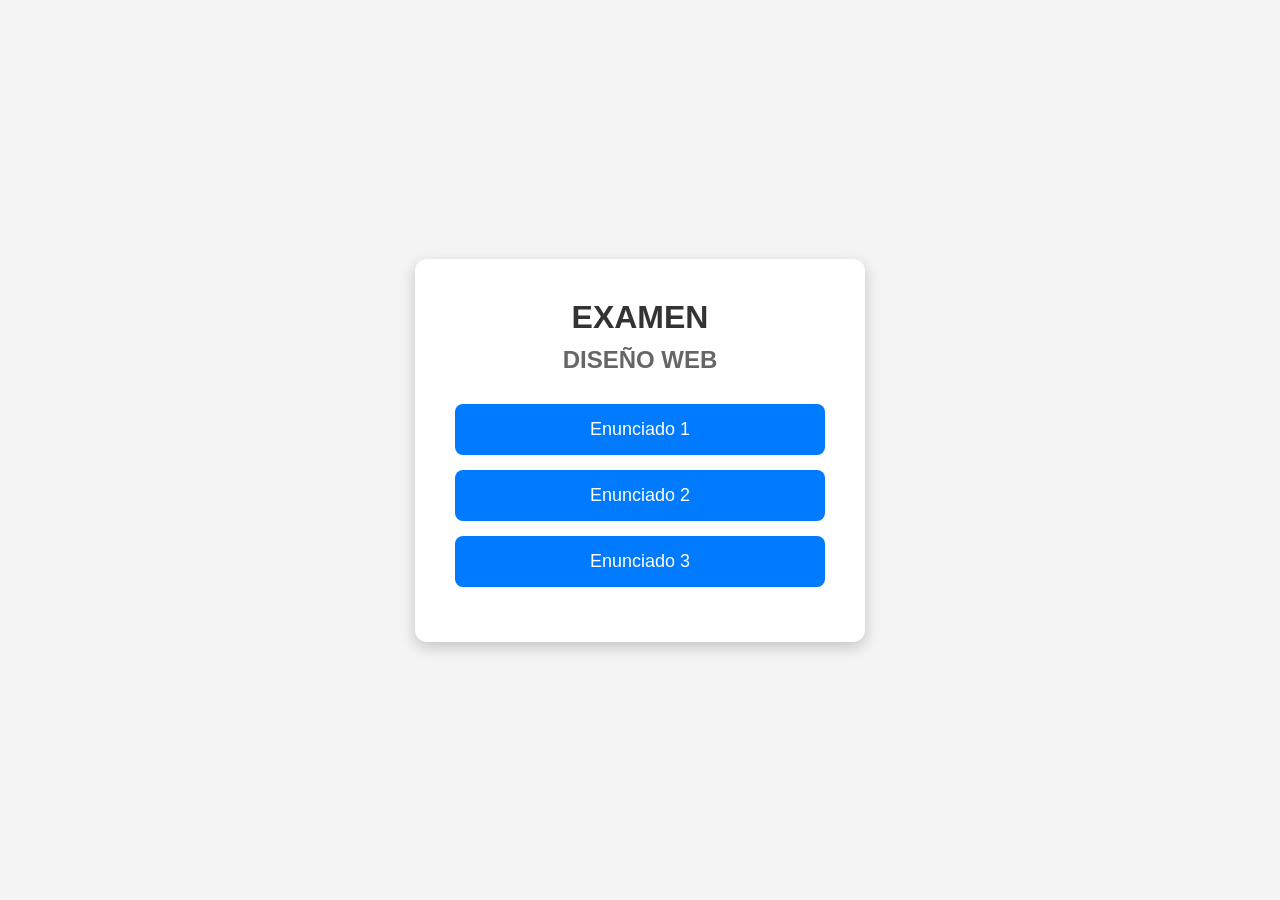
<file: index.html>
<!DOCTYPE html>
<html lang="es">
<head>
<meta charset="UTF-8">
<meta name="viewport" content="width=device-width, initial-scale=1.0">
<title>Examen Práctico</title>

<style>

*{
    margin:0;
    padding:0;
    box-sizing:border-box;
}

body{
    font-family:Arial, Helvetica, sans-serif;
    background:#f4f4f4;
    display:flex;
    justify-content:center;
    align-items:center;
    height:100vh;
}

.contenedor{
    width:450px;
    background:#fff;
    padding:40px;
    border-radius:12px;
    box-shadow:0 5px 15px rgba(0,0,0,.2);
    text-align:center;
}

h1{
    margin-bottom:10px;
    color:#333;
}

h2{
    margin-bottom:30px;
    color:#666;
}

.boton{
    display:block;
    text-decoration:none;
    background:#007BFF;
    color:#fff;
    padding:15px;
    margin:15px 0;
    border-radius:8px;
    font-size:18px;
    transition:.3s;
}

.boton:hover{
    background:#0056b3;
}

</style>

</head>
<body>

<div class="contenedor">

<h1>EXAMEN </h1>
<h2>DISEÑO WEB</h2>

<a href="enunciado1.html" class="boton">Enunciado 1</a>

<a href="enunciado2.html" class="boton">Enunciado 2</a>

<a href="enunciado3.html" class="boton">Enunciado 3</a>

</div>

</body>
</html>
</file>
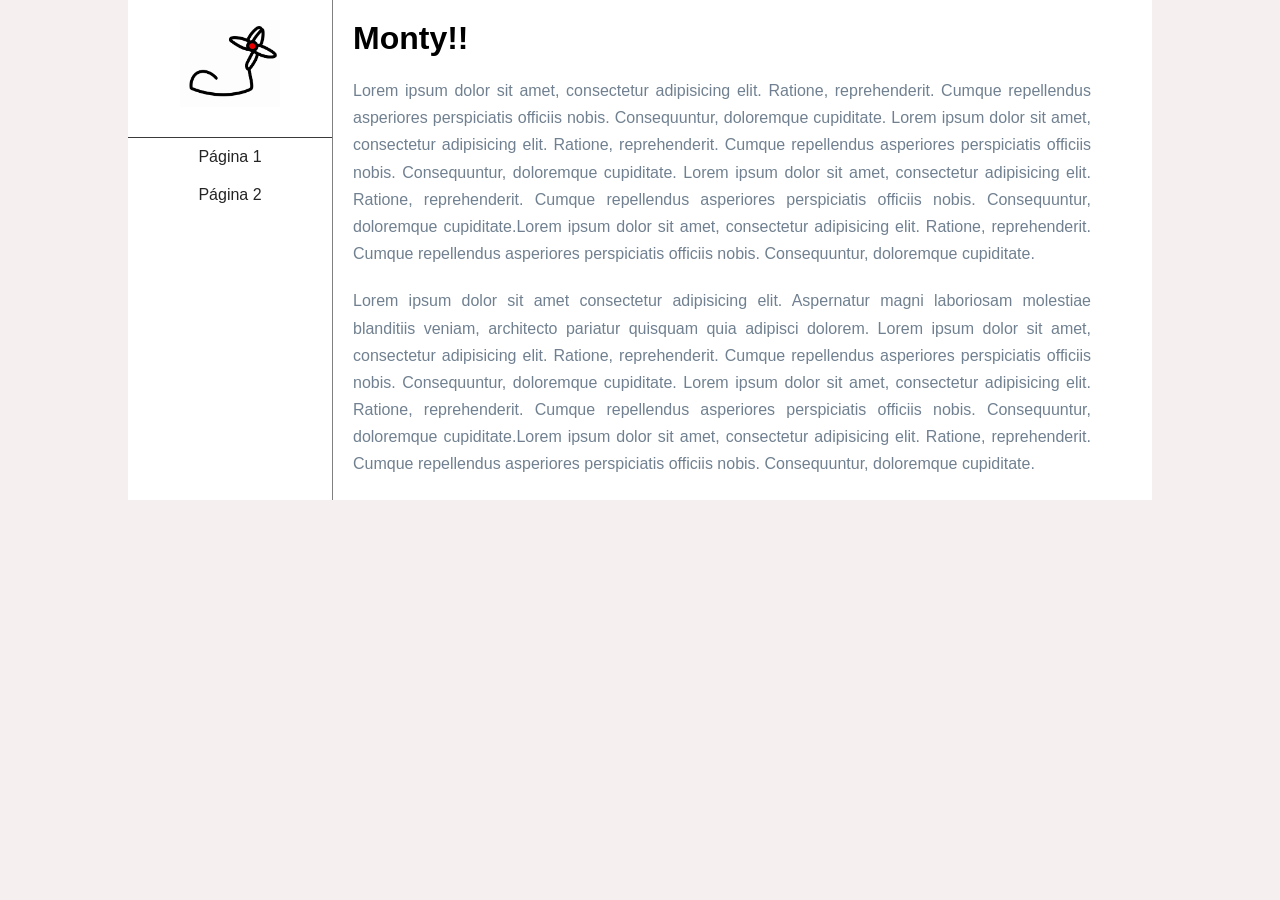
<file: enunciado1.html>
<!DOCTYPE html>
<html lang="es">
<head>
    <meta charset="UTF-8">
    <meta name="viewport" content="width=device-width, initial-scale=1.0">
    <title>Monty</title>

    <link rel="stylesheet" href="enunciado1.css">
</head>
<body>
    <div class="wrapper">
          <div class="columnaIzq">

            <img src="img/Monty.png" alt="Logo">

            <ul>
                <li><a href="#">Página 1</a></li>
                <li><a href="#">Página 2</a></li>
            </ul>

        </div>
        <div class="columnaDch">

            <h1>Monty!!</h1>

            <p>
                Lorem ipsum dolor sit amet, consectetur adipisicing elit.
                Ratione, reprehenderit. Cumque repellendus asperiores
                perspiciatis officiis nobis. Consequuntur, doloremque
                cupiditate.
                Lorem ipsum dolor sit amet, consectetur adipisicing elit.
                Ratione, reprehenderit. Cumque repellendus asperiores
                perspiciatis officiis nobis. Consequuntur, doloremque
                cupiditate.
                Lorem ipsum dolor sit amet, consectetur adipisicing elit.
                Ratione, reprehenderit. Cumque repellendus asperiores
                perspiciatis officiis nobis. Consequuntur, doloremque
                cupiditate.Lorem ipsum dolor sit amet, consectetur adipisicing elit.
                Ratione, reprehenderit. Cumque repellendus asperiores
                perspiciatis officiis nobis. Consequuntur, doloremque
                cupiditate.
            </p>

            <p>
                Lorem ipsum dolor sit amet consectetur adipisicing elit.
                Aspernatur magni laboriosam molestiae blanditiis veniam,
                architecto pariatur quisquam quia adipisci dolorem.
                Lorem ipsum dolor sit amet, consectetur adipisicing elit.
                Ratione, reprehenderit. Cumque repellendus asperiores
                perspiciatis officiis nobis. Consequuntur, doloremque
                cupiditate.
                Lorem ipsum dolor sit amet, consectetur adipisicing elit.
                Ratione, reprehenderit. Cumque repellendus asperiores
                perspiciatis officiis nobis. Consequuntur, doloremque
                cupiditate.Lorem ipsum dolor sit amet, consectetur adipisicing elit.
                Ratione, reprehenderit. Cumque repellendus asperiores
                perspiciatis officiis nobis. Consequuntur, doloremque
                cupiditate.
            </p>

        </div>

    </div>

</body>
</html>
</file>
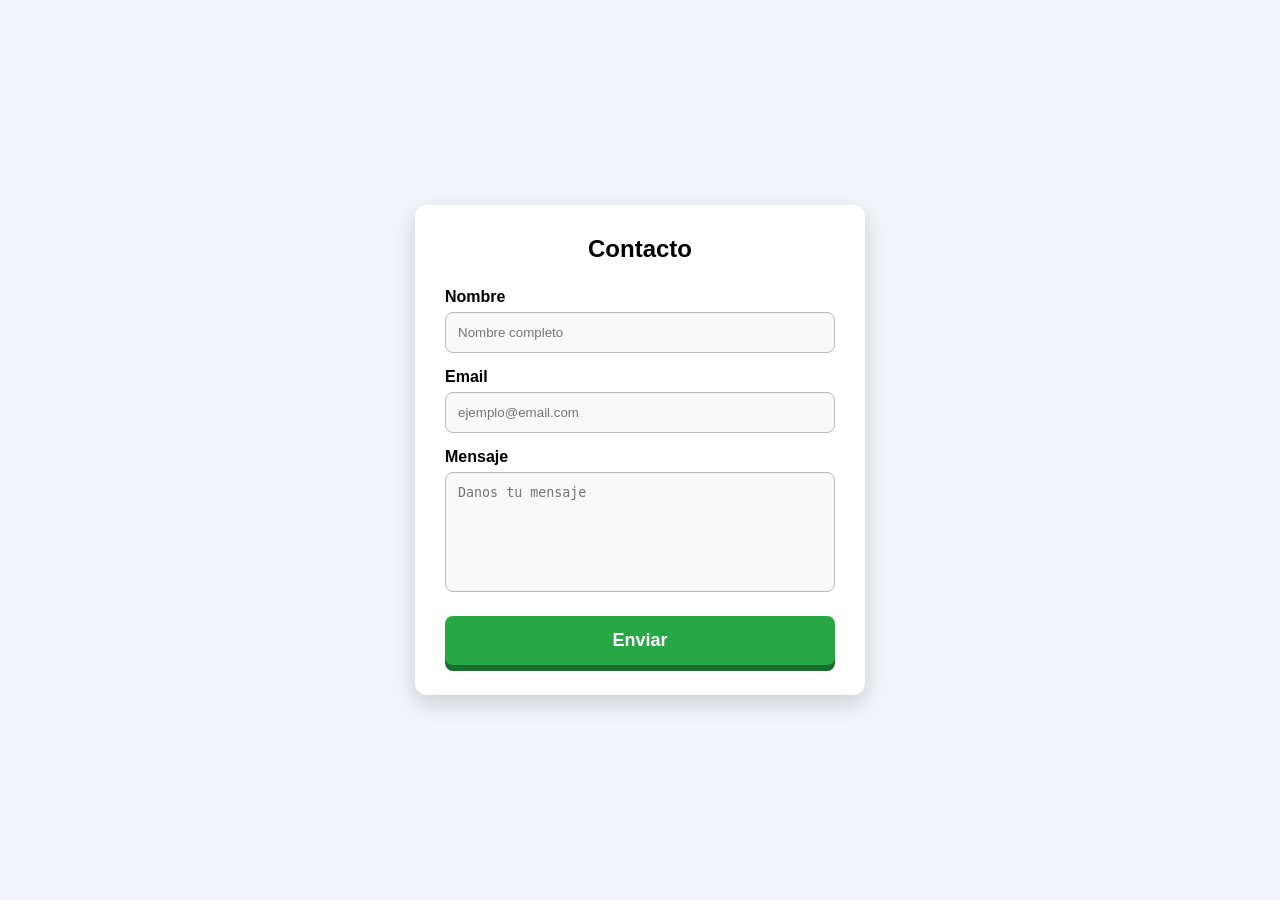
<file: enunciado2.html>
<!DOCTYPE html>
<html lang="es">
<head>
    <meta charset="UTF-8">
    <meta name="viewport" content="width=device-width, initial-scale=1.0">
    <title>Formulario de Contacto</title>

    <link rel="stylesheet" href="enunciado2.css">
</head>
<body>

<div class="principal">

    <h2>Contacto</h2>

    <form action="mailto:" method="post">

        <label for="nombre">Nombre</label>
        <input
            type="text"
            id="nombre"
            placeholder="Nombre completo"
            required>

        <label for="email">Email</label>
        <input
            type="email"
            id="email"
            placeholder="ejemplo@email.com"
            required>

        <label for="mensaje">Mensaje</label>
        <textarea
            id="mensaje"
            placeholder="Danos tu mensaje"
            required></textarea>

        <button type="submit">
            Enviar
        </button>

    </form>

</div>

</body>
</html>
</file>
<file: enunciado1.css>
*{
    margin:0;
    padding:0;
    box-sizing:border-box;
}

body{
    font-family:Arial, Helvetica, sans-serif;
    background:#f5efef;
}


.wrapper{
    width:1024px;
    margin:auto;
    background:#fff;
    overflow:hidden;
}


.columnaIzq{
    width:204px;
    float:left;
}

.columnaIzq img{
    width:100px;
    display:block;
    margin:20px auto;
}

.columnaIzq ul{
    list-style:none;
    border-top:1px solid #3b3a3a;
    margin-top:30px;
    text-align:center;
}

.columnaIzq ul li a{
    display:block;
    text-decoration:none;
    color:#242425;
    padding:10px;
}

.columnaIzq ul li a:hover{
    color:rgb(180, 27, 27);
}



.columnaDch{
    width:779px;
    height:500px;
    float:left;
    border-left:1px solid gray;
    padding:20px;
}

.columnaDch h1{
    margin-bottom:20px;
}

.columnaDch p{
    color:SlateGray;
    text-align:justify;
    margin-bottom:20px;
    line-height:1.7;
}
</file>
<file: enunciado2.css>
*{
    margin:0;
    padding:0;
    box-sizing:border-box;
}
body{
font-family:Arial, Helvetica, sans-serif;
background:#f0f4f8;
display:flex;
justify-content:center;
align-items:center;
height:100vh;

}
.principal{
width:450px;
background:white;
padding:30px;
border-radius:12px;
box-shadow:0 8px 20px rgba(0,0,0,.15);

}
h2{
text-align:center;
margin-bottom:25px;

}
label{

display:block;
 margin-top:15px;
 margin-bottom:6px;
 font-weight:bold;

}
input,textarea{
width:100%;
padding:12px;
border:1px solid #bbb;
border-radius:8px;
background:#f8f8f8;
outline:none;
transition:.3s;

}
textarea{
height:120px;
resize:none;

}
input:focus,textarea:focus{
border:1px solid #3498db;
box-shadow:0 0 8px #3498db;

}
button{

width:100%;
margin-top:20px;
padding:14px;
border:none;
border-radius:8px;
background:#28a745;
color:white;
font-size:18px;
font-weight:bold;
cursor:pointer;
box-shadow:0 6px 0 #1b6d2f;
transition:.2s;

}
button:hover{
background:#218838;

}
button:active{
transform:translateY(4px);
box-shadow:0 2px 0 #1b6d2f;

}
</file>
